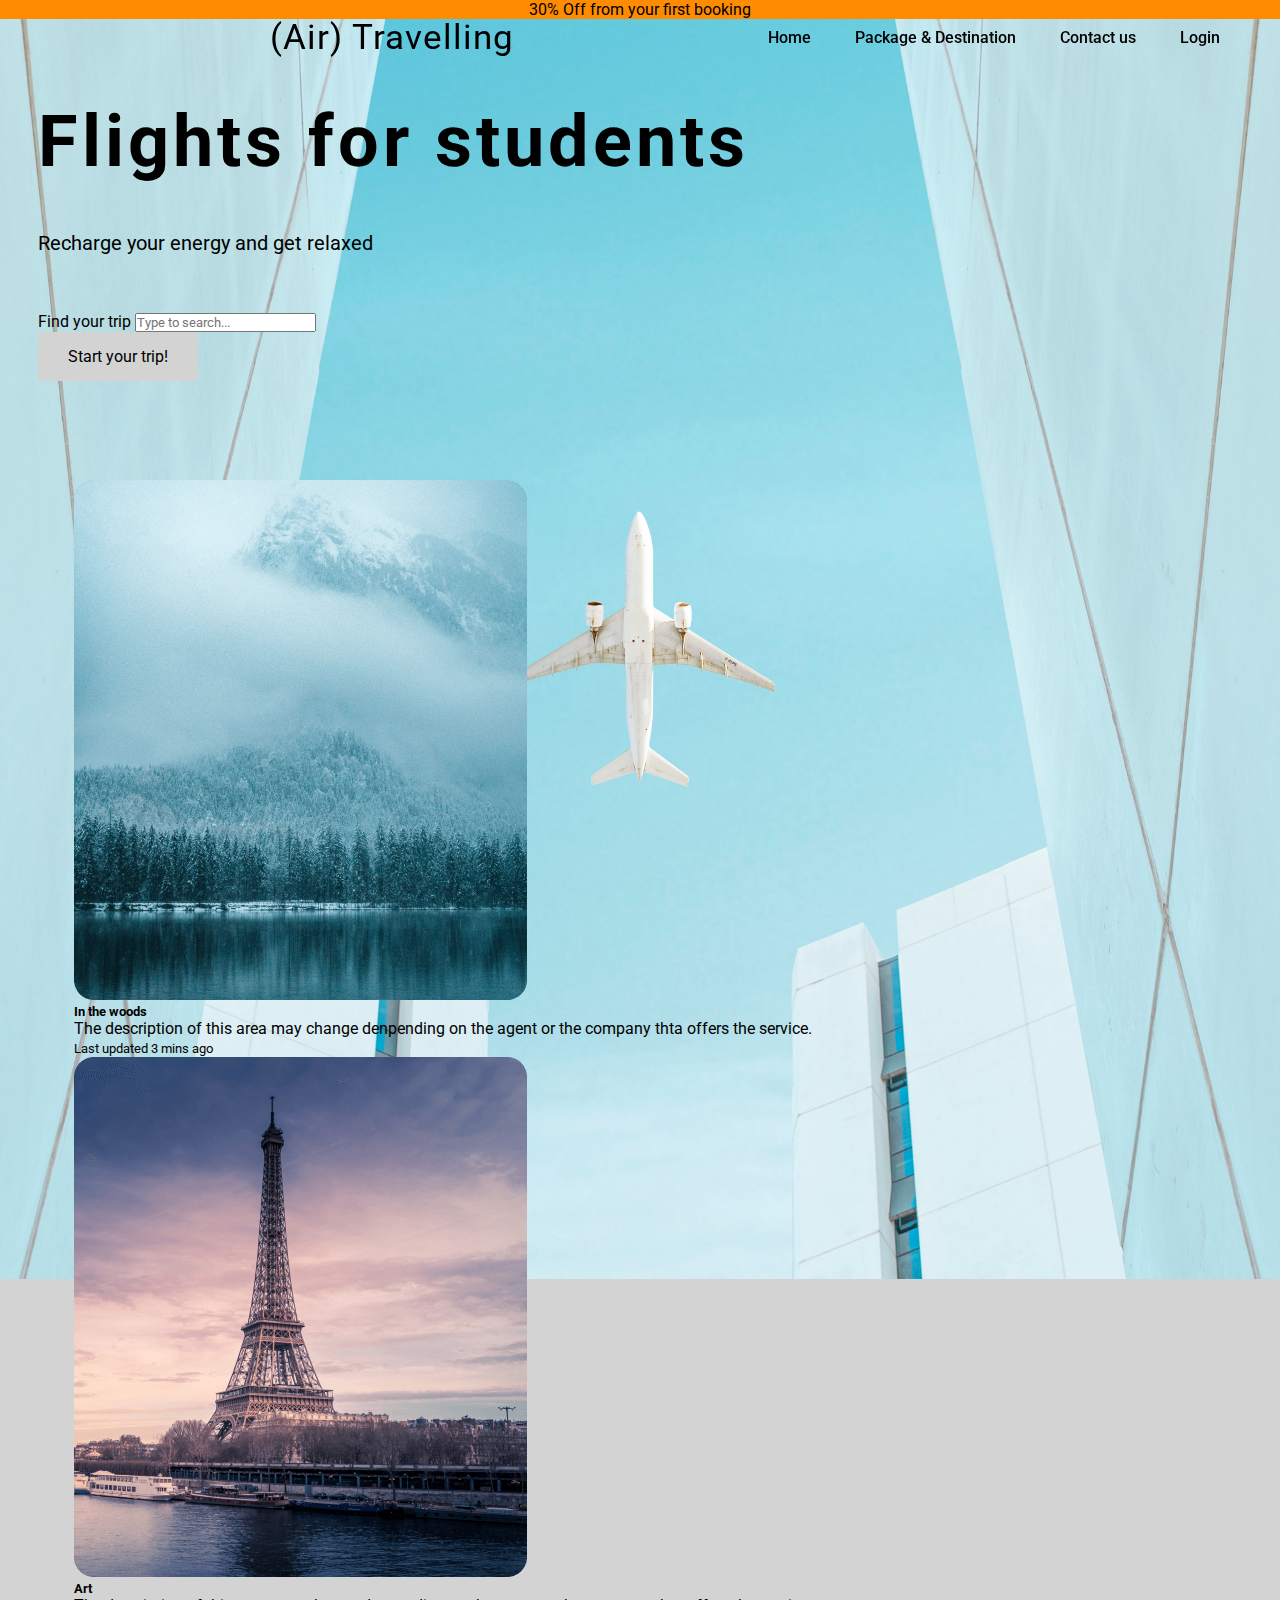
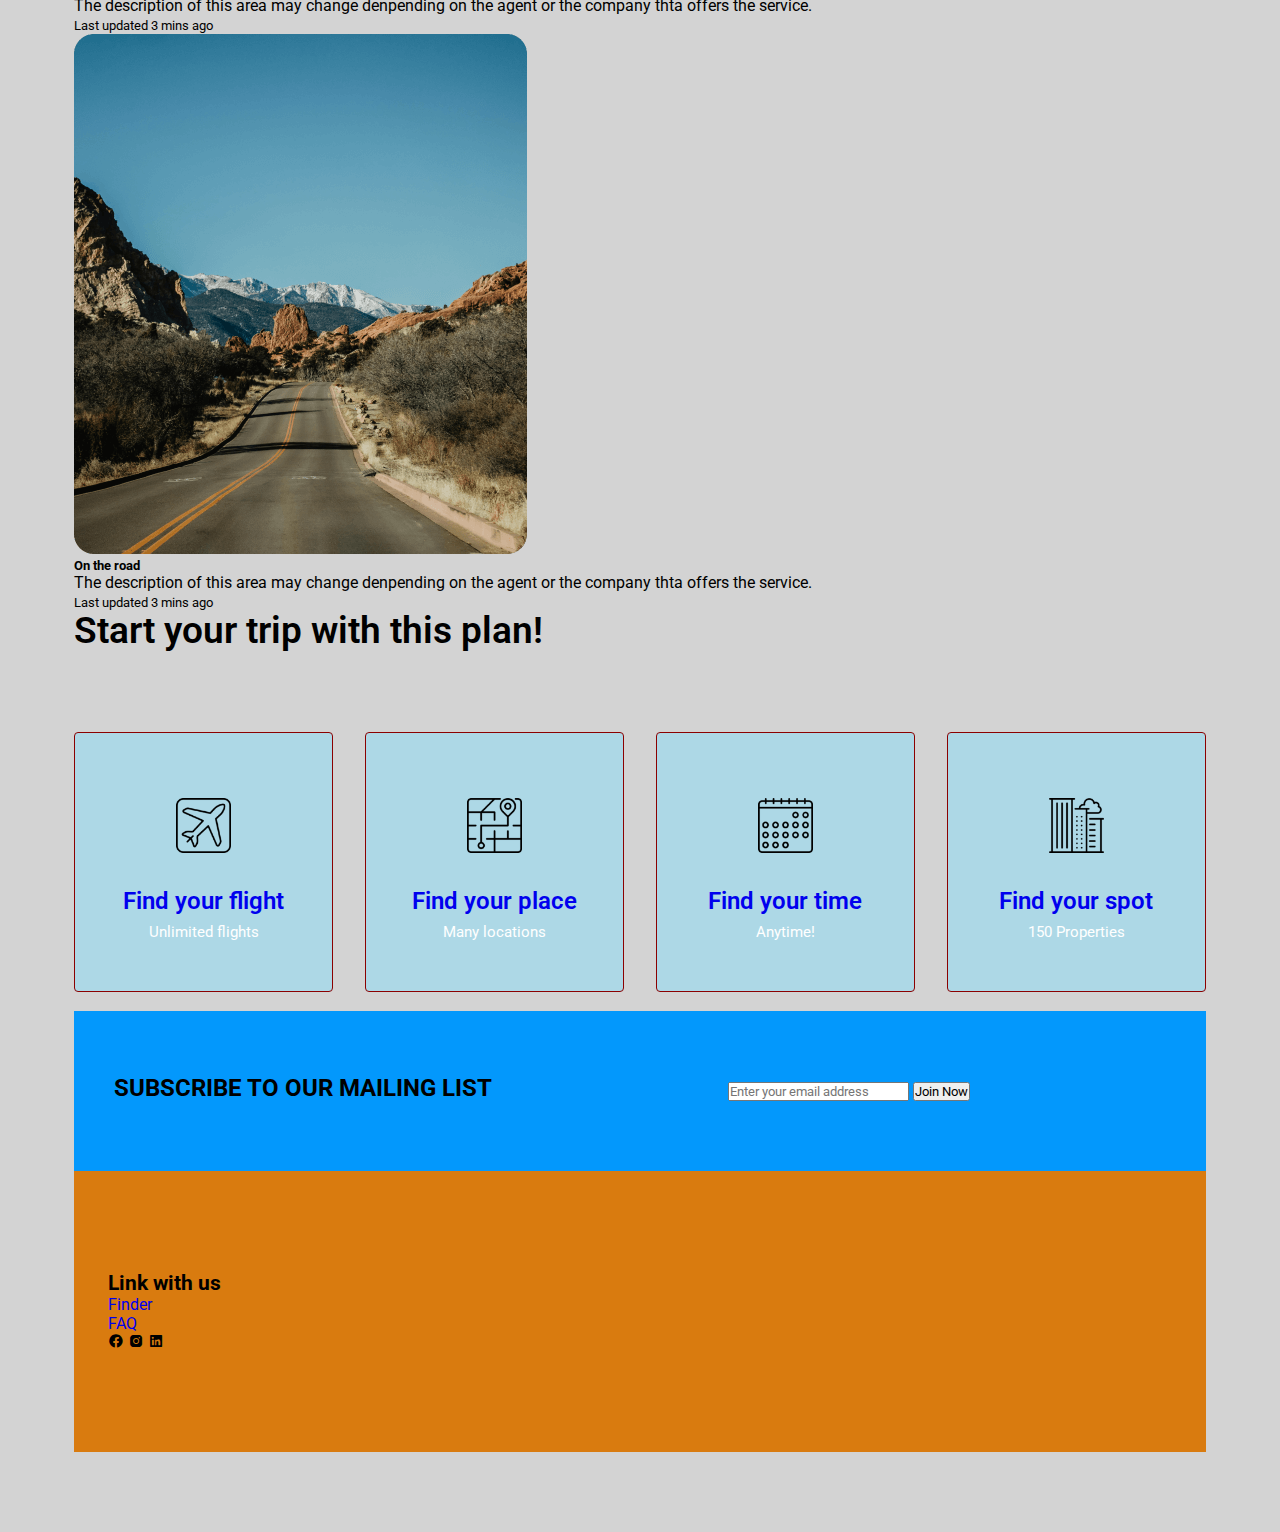
<file: index.html>
<!DOCTYPE html>
<html>
<head>
	<meta charset="utf-8">
	<meta name="viewport" content="width=device-width, initial-scale=1">
	<link rel="icon" type="image/jpg" href="images/bird_feature.jpg" /><!--Favicon bird is chosen due to a flight company-->
	<title>Student Dicounted Domestic (Air) travelling</title>
	<link rel="stylesheet" type="text/css" href="css/style.css">
    <link rel="stylesheet"href="https://unpkg.com/boxicons@latest/css/boxicons.min.css">
    <link rel="preconnect" href="https://fonts.googleapis.com">
    <link rel="preconnect" href="https://fonts.gstatic.com" crossorigin>
    <link href="https://fonts.googleapis.com/css2?family=Roboto:ital,wght@0,100;0,300;1,100;1,300;1,400;1,500&display=swap" rel="stylesheet">
    <!-- CSS only -->
    <link href="https://cdn.jsdelivr.net/npm/bootstrap@5.2.2/dist/css/bootstrap.min.css" rel="stylesheet" integrity="sha384-Zenh87qX5JnK2Jl0vWa8Ck2rdkQ2Bzep5IDxbcnCeuOxjzrPF/et3URy9Bv1WTRi" crossorigin="anonymous">


</head>
<body>

    <script src="https://cdn.jsdelivr.net/npm/bootstrap@5.2.2/dist/js/bootstrap.bundle.min.js" integrity="sha384-OERcA2EqjJCMA+/3y+gxIOqMEjwtxJY7qPCqsdltbNJuaOe923+mo//f6V8Qbsw3" crossorigin="anonymous"></script>
	<div id="promo">
        <div>30% Off from your first booking</div>
    </div>


    <header><br>
         <a href="about.html" class="logo">(Air) Travelling</a>
         <ul class="navbar">
            <li><a href="index.html">Home</a></li>
            <li><a href="package.html">Package & Destination</a></li>
            <li><a href="contactus.html">Contact us</a></li>
            <li><a href="login.html">Login</a></li>
         </ul>
    </header>
    
    <!--Home section-->


    <section class="home" id="home">
        <div class="home-text">
            <h1>Flights for students</h1><br>
            <p> Recharge your energy and get relaxed</p>
            <label for="exampleDataList" class="form-label">Find your trip</label>
             <input class="form-control" list="datalistOptions" id="exampleDataList" placeholder="Type to search...">
            <datalist id="datalistOptions">
            <option value="NSW">
            <option value="SA">
            <option value="QLD">
            <option value="VIC">
            <option value="TAS">
            <option value="WA">
            <option value="ACT">
            <option value="NT">
        </datalist><br>
            
            <a href="https://www.google.com/travel/" class="home-btn">Start your trip!</a><br><br>
        </div>


     <!--iFrames-->
  



    <!--containers-->
    <section class="container">




            <div class="card-group">
              <div class="card">
                <img src="images/img2.png" class="card-img-top" alt="...">
                <div class="card-body">
                  <h5 class="card-title">In the woods</h5>
                  <p class="card-text">The description of this area may change denpending on the agent or the company thta offers the service.</p>
                  <p class="card-text"><small class="text-muted">Last updated 3 mins ago</small></p>
                </div>
              </div>
              <div class="card">
                <img src="images/img1.png" class="card-img-top" alt="...">
                <div class="card-body">
                  <h5 class="card-title">Art</h5>
                  <p class="card-text">The description of this area may change denpending on the agent or the company thta offers the service.</p>
                  <p class="card-text"><small class="text-muted">Last updated 3 mins ago</small></p>
                </div>
              </div>
              <div class="card">
                <img src="images/img3.png" class="card-img-top" alt="...">
                <div class="card-body">
                  <h5 class="card-title">On the road</h5>
                  <p class="card-text">The description of this area may change denpending on the agent or the company thta offers the service.</p>
                  <p class="card-text"><small class="text-muted">Last updated 3 mins ago</small></p>
                </div>
              </div>
            </div>

               
                
        <div class="text">
            <h2>Start your trip with this plan!</h2>
        </div>

        <div class="row-items">
            <div class="container-box">
                <div class="container-img">
                <img src="images/plane1.png">
                </div>
                <h4><a href="https://www.google.com/travel/flights">Find your flight</a></h4>
                <p>Unlimited flights</p>
                </div>
                
                <div class="container-box">
                <div class="container-img">
                <img src="images/location2.png">
                </div>
                <h4><a href="https://www.google.com/travel/hotels?tcfs=UgRgAXgB&ts=CAESABo0ChYSEjoQUG9ydCBMaW5jb2xuLCBTQRoAEhoSFAoHCOYPEAsYHhIHCOYPEAwYARgBMgIQACoJCgU6A0FVRBoA&qs=CAE&ved=0CAAQ5JsGahcKEwiI_ouv7Jj7AhUAAAAAHQAAAAAQLA&ictx=3&rp=OAE">Find your place</a></h4>
                <p>Many locations</p>
                </div>

                
                <div class="container-box">
                <div class="container-img">
                <img src="images/time3.png">
                </div>
                <h4><a href= "https://calendar.google.com/calendar/u/0/r">Find your time</a></h4>
                <p>Anytime!</p>
                </div>

                 
                <div class="container-box">
                <div class="container-img">
                <img src="images/accomodation4.png">
                </div>
                <h4><a href= "https://www.google.com.au/maps/@-32.0294898,135.0021478,6z">Find your spot</a></h4>
                <p>150 Properties</p>
                </div>



            </div>
            
        </div><br>

<!--Footer-->
                <div class="subscribe">
                    <h2>SUBSCRIBE TO OUR MAILING LIST</h2>
                    <form action="/subscribe" method="post">
                        <input name="email" type="text" placeholder="Enter your email address">
                        <input type="submit" value="Join Now">
                    </form><br>
                </div>


        <section id="contact">
            <div class="footer">
                <div class="main">
                    <div class="list">
                        <h4>Link with us</h4>
                        <ul>
                            <li><a href="contactus.html">Finder</a></li>
                            <li><a href="about.html">FAQ</a></li>
                            <div class="social-icons">
                            <box-icon type='logo' name='facebook-circle'></box-icon>
                            <i class='bx bxl-facebook-circle'></i>
                            <box-icon type='logo' name='instagram-alt'></box-icon>
                            <i class='bx bxl-instagram-alt'></i>
                            <box-icon name='linkedin-square' type='logo' ></box-icon>
                            <i class='bx bxl-linkedin-square' ></i>  
                            </div>
                        </ul>
                    </div>
                </div>
            </div>

    </section>
   
<!--Js link-->
   <script type="text/javascript" src="js/script.js"></script> 

</body>

</html>
</file>
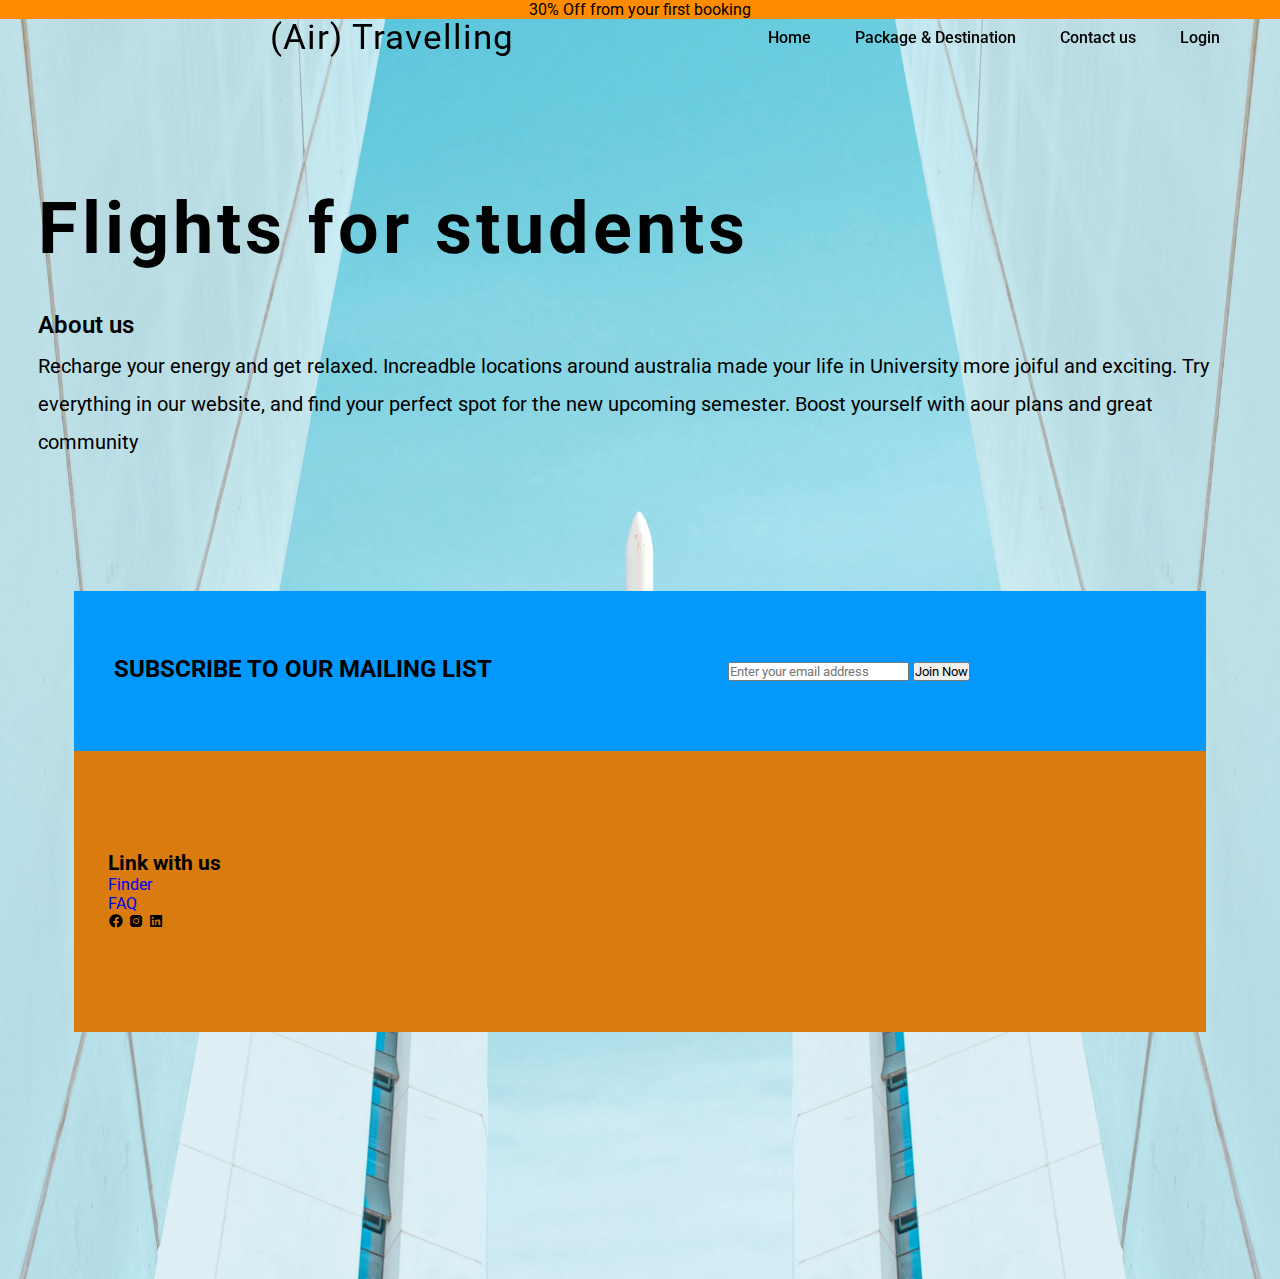
<file: about.html>
<!DOCTYPE html>
<html>
<head>
    <meta charset="utf-8">
    <meta name="viewport" content="width=device-width, initial-scale=1">
    <link rel="icon" type="image/jpg" href="images/bird_feature.jpg" /><!--Favicon bird is chosen due to a flight company-->
    <title>About</title>
    <link rel="stylesheet" type="text/css" href="css/style.css">
    <link rel="stylesheet"href="https://unpkg.com/boxicons@latest/css/boxicons.min.css">
    <link rel="preconnect" href="https://fonts.googleapis.com">
    <link rel="preconnect" href="https://fonts.gstatic.com" crossorigin>
    <link href="https://fonts.googleapis.com/css2?family=Roboto:ital,wght@0,100;0,300;1,100;1,300;1,400;1,500&display=swap" rel="stylesheet">
    <!-- CSS only -->
    <link href="https://cdn.jsdelivr.net/npm/bootstrap@5.2.2/dist/css/bootstrap.min.css" rel="stylesheet" integrity="sha384-Zenh87qX5JnK2Jl0vWa8Ck2rdkQ2Bzep5IDxbcnCeuOxjzrPF/et3URy9Bv1WTRi" crossorigin="anonymous">


</head>
<body>

    <script src="https://cdn.jsdelivr.net/npm/bootstrap@5.2.2/dist/js/bootstrap.bundle.min.js" integrity="sha384-OERcA2EqjJCMA+/3y+gxIOqMEjwtxJY7qPCqsdltbNJuaOe923+mo//f6V8Qbsw3" crossorigin="anonymous"></script>
    <div id="promo">
       <div>30% Off from your first booking</div>
    </div>
    </div>


    <header><br>
         <a href="about.html" class="logo">(Air) Travelling</a>
         <ul class="navbar">
            <li><a href="index.html">Home</a></li>
            <li><a href="package.html">Package & Destination</a></li>
            <li><a href="contactus.html">Contact us</a></li>
            <li><a href="login.html">Login</a></li>
         </ul>
    </header>
    
    <!--Home section-->


    <section class="home" id="home">
        <div class="home-text">
            <h1>Flights for students</h1><br>
            <h2>About us</h2>
            <p> Recharge your energy and get relaxed. Increadble locations around australia made your life in University more joiful and exciting. Try everything in our website, and find your perfect spot for the new upcoming semester. Boost yourself with aour plans and great community</p>


     <!--iFrames-->
  



    <!--containers-->
    <section class="container">


<!--Footer-->
                <div class="subscribe">
                    <h2>SUBSCRIBE TO OUR MAILING LIST</h2>
                    <form action="/subscribe" method="post">
                        <input name="email" type="text" placeholder="Enter your email address">
                        <input type="submit" value="Join Now">
                    </form><br>
                </div>


        <section id="contact">
            <div class="footer">
                <div class="main">
                    <div class="list">
                        <h4>Link with us</h4>
                        <ul>
                            <li><a href="contactus.html">Finder</a></li>
                            <li><a href="about.html">FAQ</a></li>
                            <div class="social-icons">
                                <box-icon type='logo' name='facebook-circle'></box-icon>
                                <i class='bx bxl-facebook-circle'></i>
                                <box-icon type='logo' name='instagram-alt'></box-icon>
                                <i class='bx bxl-instagram-alt'></i>
                                <box-icon name='linkedin-square' type='logo'></box-icon>
                                <i class='bx bxl-linkedin-square'></i>
                            </div>
                        </ul>
                    </div>
                </div>
            </div>

    </section>
   

    <!--link to js needs to be added-->
    <script type="text/javascript" src="js/script.js"></script>

</body>

</html>
</file>
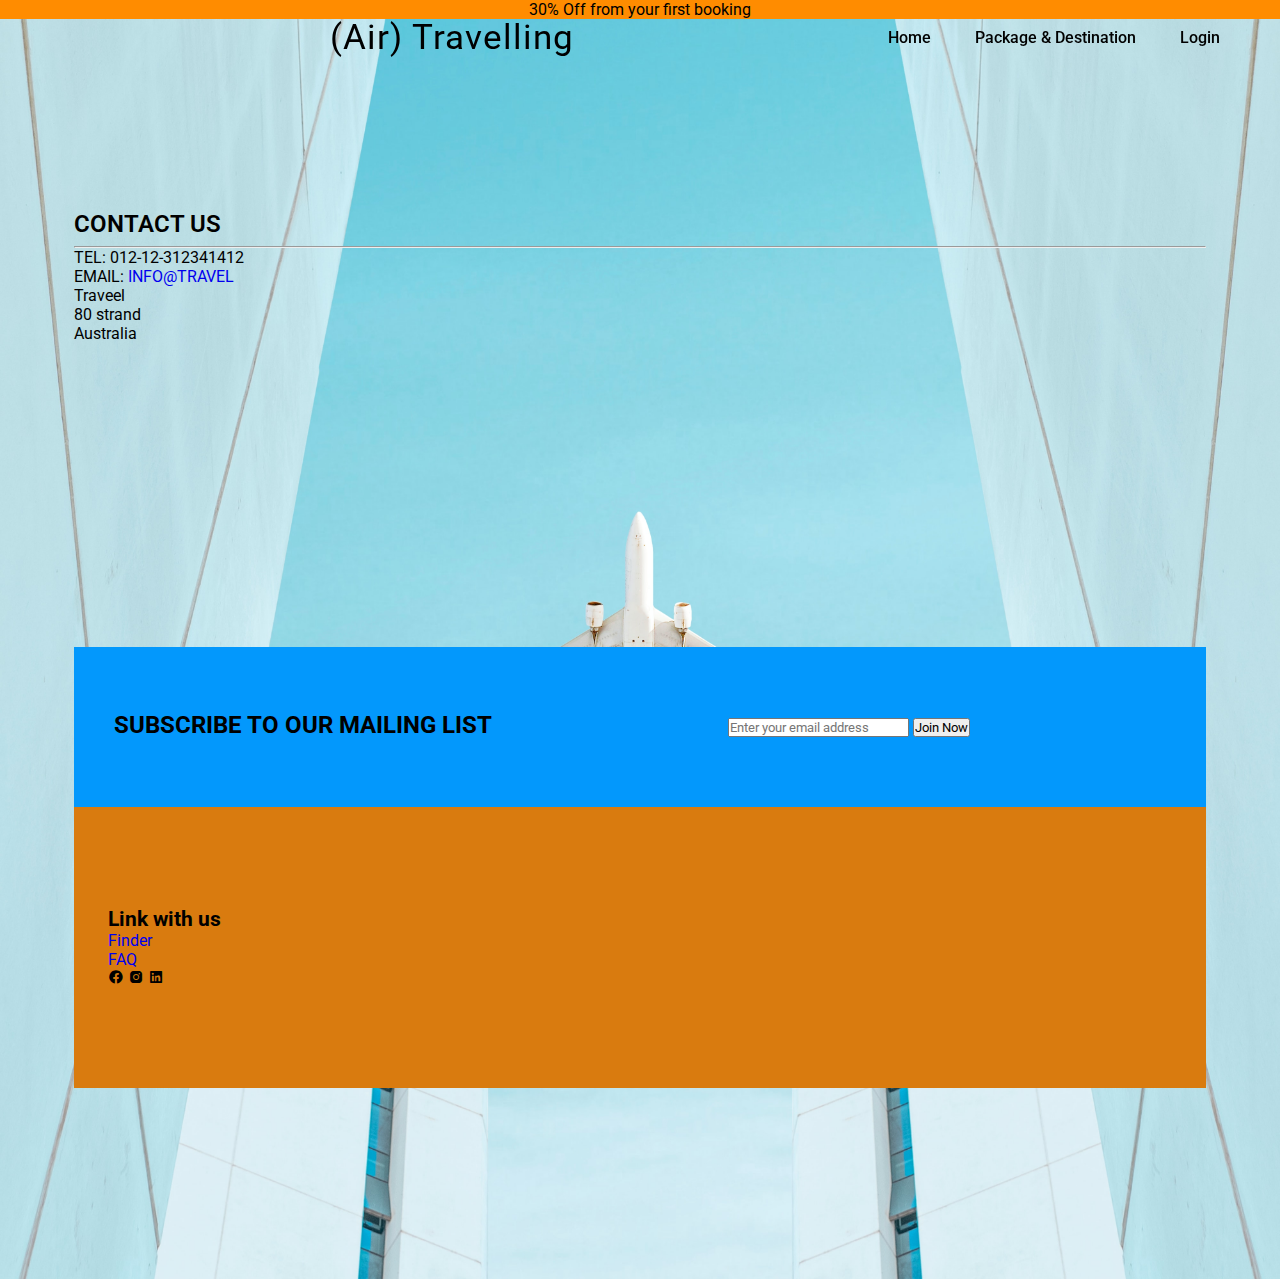
<file: contactus.html>
<!DOCTYPE html>
<html>
<head>
    <meta charset="utf-8">
    <meta name="viewport" content="width=device-width, initial-scale=1">
    <link rel="icon" type="image/jpg" href="images/bird_feature.jpg" /><!--Favicon bird is chosen due to a flight company-->
    <title>Contact us</title>
    <link rel="stylesheet" type="text/css" href="css/style.css">
    <link rel="stylesheet"href="https://unpkg.com/boxicons@latest/css/boxicons.min.css">
    <link rel="preconnect" href="https://fonts.googleapis.com">
    <link rel="preconnect" href="https://fonts.gstatic.com" crossorigin>
    <link href="https://fonts.googleapis.com/css2?family=Roboto:ital,wght@0,100;0,300;1,100;1,300;1,400;1,500&display=swap" rel="stylesheet">
    <!-- CSS only -->
    <link href="https://cdn.jsdelivr.net/npm/bootstrap@5.2.2/dist/css/bootstrap.min.css" rel="stylesheet" integrity="sha384-Zenh87qX5JnK2Jl0vWa8Ck2rdkQ2Bzep5IDxbcnCeuOxjzrPF/et3URy9Bv1WTRi" crossorigin="anonymous">


</head>
<body>

    <script src="https://cdn.jsdelivr.net/npm/bootstrap@5.2.2/dist/js/bootstrap.bundle.min.js" integrity="sha384-OERcA2EqjJCMA+/3y+gxIOqMEjwtxJY7qPCqsdltbNJuaOe923+mo//f6V8Qbsw3" crossorigin="anonymous"></script>
    <div id="promo">
    <div id="promo">
       <div>30% Off from your first booking</div>
    </div>
    </div>


    <header><br>
         <a href="about.html" class="logo">(Air) Travelling</a>

         <ul class="navbar">
            <li><a href="index.html">Home</a></li>
            <li><a href="package.html">Package & Destination</a></li>
            <li><a href="login.html">Login</a></li>
        </header>
         </ul>
    
    <!--Home section-->


    <section class="home" id="home">

    <!--containers-->
    <section class="container">

    <div id="contactus" class="clear">
        <div class="body-text">
            <div class="body">
                <h2>CONTACT  US</h2>
                <hr />
                <p>
                    TEL: 012-12-312341412
                </p>
                <p>
                    EMAIL: <a href="mailto: flightforstudents.com" class="emailLink">INFO@TRAVEL</a>
                </p>
                <p>
                    Traveel<br />
                    80 strand<br />
                    Australia<br />
                </p>
            </div>
        </div>
        <div class="body">
            <div class="ratio ratio-16x9">
            <iframe src="https://www.google.com/maps/embed?pb=!1m14!1m8!1m3!1d16059.419589604277!2d135.8311811644511!3d-34.70601852127684!3m2!1i1024!2i768!4f13.1!3m3!1m2!1s0x6aabc388061fb0b3%3A0x3005b384476d5cca!2sWinter%20Hill%20Lookout!5e0!3m2!1sen!2sau!4v1667691665257!5m2!1sen!2sau" width="400" height="300" style="border:0;" allowfullscreen="" loading="lazy" referrerpolicy="no-referrer-when-downgrade"></iframe>
</div>
        </div>
        </div>
    </div>


<!--Footer-->
                <div class="subscribe">
                    <h2>SUBSCRIBE TO OUR MAILING LIST</h2>
                    <form action="/subscribe" method="post">
                        <input name="email" type="text" placeholder="Enter your email address">
                        <input type="submit" value="Join Now">
                    </form><br>
                </div>
        <section id="contact">
            <div class="footer">
                <div class="main">
                    <div class="list">
                        <h4>Link with us</h4>
                        <ul>
                            <li><a href="contactus.html">Finder</a></li>
                            <li><a href="about.html">FAQ</a></li>
                            <div class="social-icons">
                                <box-icon type='logo' name='facebook-circle'></box-icon>
                                <i class='bx bxl-facebook-circle'></i>
                                <box-icon type='logo' name='instagram-alt'></box-icon>
                                <i class='bx bxl-instagram-alt'></i>
                                <box-icon name='linkedin-square' type='logo'></box-icon>
                                <i class='bx bxl-linkedin-square'></i>
                            </div>
                        </ul>
                    </div>
                </div>
            </div>

    </section>
   

    <!--link to js needs to be added-->
    <script type="text/javascript" src="js/script.js"></script>

</body>

</html>
</file>
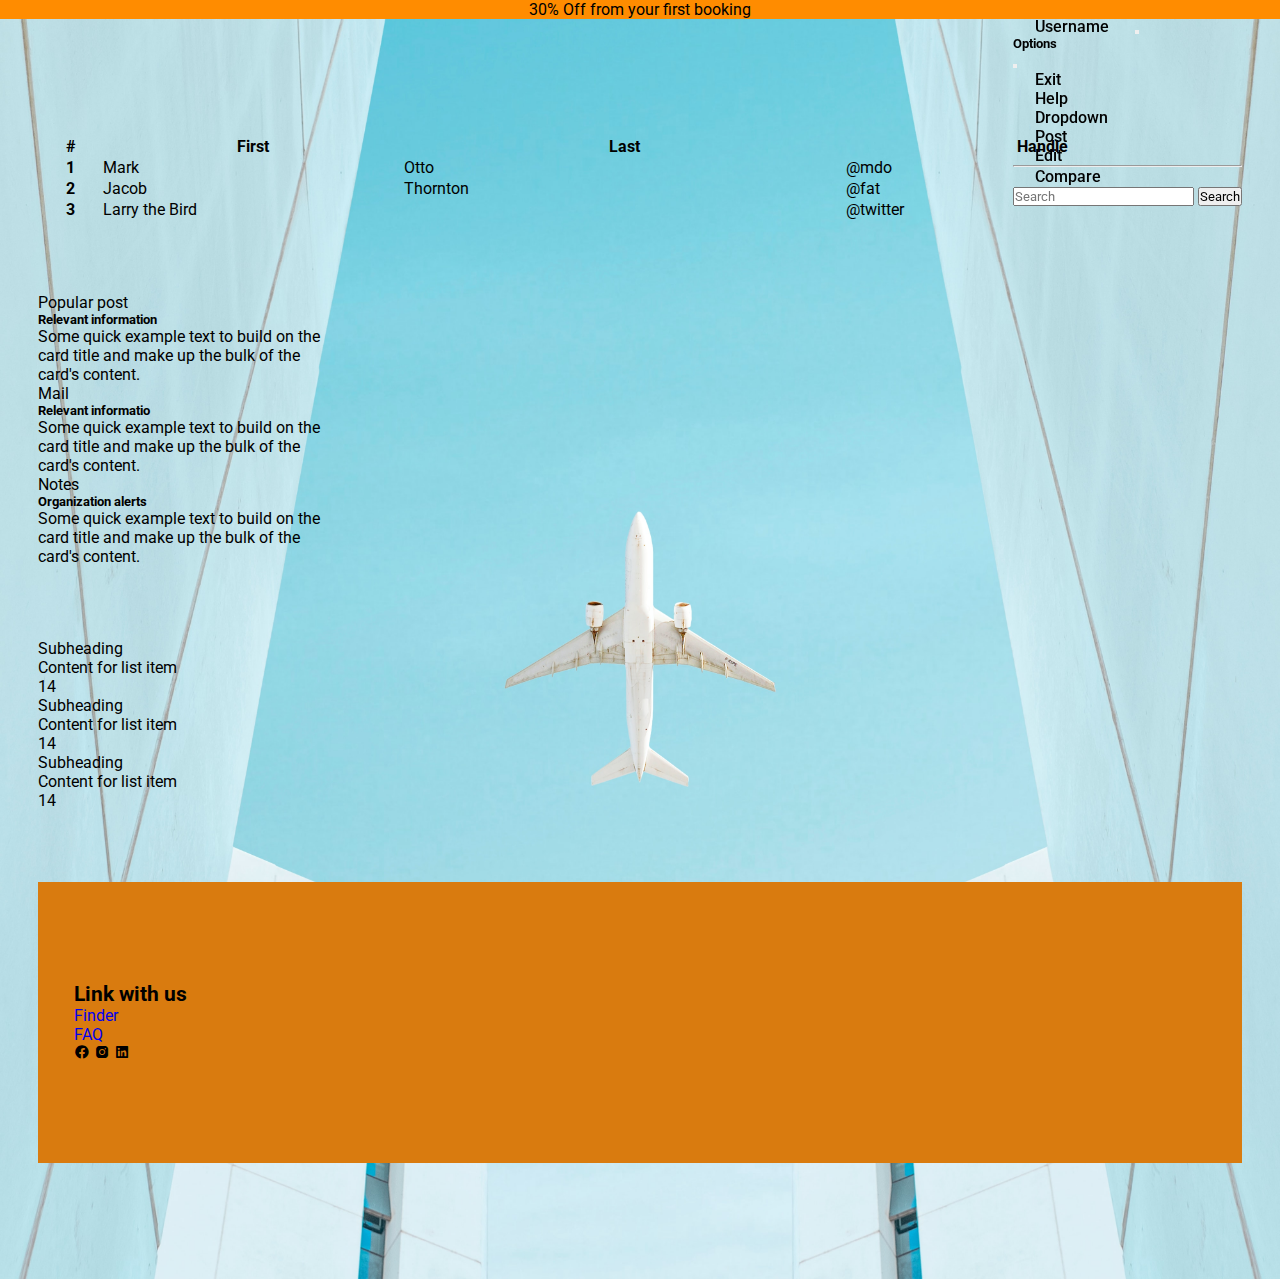
<file: dashboard.html>
<!DOCTYPE html>
<html>
<head>
	<meta charset="utf-8">
	<meta name="viewport" content="width=device-width, initial-scale=1">
	<link rel="icon" type="image/jpg" href="images/bird_feature.jpg" /><!--Favicon bird is chosen due to a flight company-->
	<title>Dashboard</title>
	<link rel="stylesheet" type="text/css" href="css/style.css">
    <link rel="stylesheet"href="https://unpkg.com/boxicons@latest/css/boxicons.min.css">
    <link rel="preconnect" href="https://fonts.googleapis.com">
    <link rel="preconnect" href="https://fonts.gstatic.com" crossorigin>
    <link href="https://fonts.googleapis.com/css2?family=Roboto:ital,wght@0,100;0,300;1,100;1,300;1,400;1,500&display=swap" rel="stylesheet">
    <!-- CSS only -->
    <link href="https://cdn.jsdelivr.net/npm/bootstrap@5.2.2/dist/css/bootstrap.min.css" rel="stylesheet" integrity="sha384-Zenh87qX5JnK2Jl0vWa8Ck2rdkQ2Bzep5IDxbcnCeuOxjzrPF/et3URy9Bv1WTRi" crossorigin="anonymous">


</head>
<body>

    <script src="https://cdn.jsdelivr.net/npm/bootstrap@5.2.2/dist/js/bootstrap.bundle.min.js" integrity="sha384-OERcA2EqjJCMA+/3y+gxIOqMEjwtxJY7qPCqsdltbNJuaOe923+mo//f6V8Qbsw3" crossorigin="anonymous"></script>
	<div id="promo">
        <div>30% Off from your first booking</div>
    </div>


    <header><br>
            <nav class="navbar">
              <div class="container-fluid">
                <a class="navbar-brand" href="#">Username</a>
                <button class="navbar-toggler" type="button" data-bs-toggle="offcanvas" data-bs-target="#offcanvasNavbar" aria-controls="offcanvasNavbar">
                  <span class="navbar-toggler-icon"></span>
                </button>
                <div class="offcanvas offcanvas-end" tabindex="-1" id="offcanvasNavbar" aria-labelledby="offcanvasNavbarLabel">
                  <div class="offcanvas-header">
                    <h5 class="offcanvas-title" id="offcanvasNavbarLabel">Options</h5>
                    <button type="button" class="btn-close" data-bs-dismiss="offcanvas" aria-label="Close"></button>
                  </div>
                  <div class="offcanvas-body">
                    <ul class="navbar-nav justify-content-end flex-grow-1 pe-3">
                      <li class="nav-item">
                        <a class="nav-link active" aria-current="page" href="index.html">Exit</a>
                      </li>
                      <li class="nav-item">
                        <a class="nav-link" href="#">Help</a>
                      </li>
                      <li class="nav-item dropdown">
                        <a class="nav-link dropdown-toggle" href="#" role="button" data-bs-toggle="dropdown" aria-expanded="false">
                          Dropdown
                        </a>
                        <ul class="dropdown-menu">
                          <li><a class="dropdown-item" href="#">Post</a></li>
                          <li><a class="dropdown-item" href="#">Edit</a></li>
                          <li>
                            <hr class="dropdown-divider">
                          </li>
                          <li><a class="dropdown-item" href="#">Compare</a></li>
                        </ul>
                      </li>
                    </ul>
                    <form class="d-flex mt-3" role="search">
                      <input class="form-control me-2" type="search" placeholder="Search" aria-label="Search">
                      <button class="btn btn-outline-success" type="submit">Search</button>
                    </form>
                  </div>
                </div>
              </div>
            </nav>
         </ul>
    </header>
    
    <!--Home section-->
<section class="home" id="home">
        <table class="table table-dark table-striped">
          <thead>
            <tr class="tablet">
              <th scope="col">#</th>
              <th scope="col">First</th>
              <th scope="col">Last</th>
              <th scope="col">Handle</th>
            </tr>
          </thead>
          <tbody>
            <tr>
              <th scope="row">1</th>
              <td>Mark</td>
              <td>Otto</td>
              <td>@mdo</td>
            </tr>
            <tr>
              <th scope="row">2</th>
              <td>Jacob</td>
              <td>Thornton</td>
              <td>@fat</td>
            </tr>
            <tr>
              <th scope="row">3</th>
              <td colspan="2">Larry the Bird</td>
              <td>@twitter</td>
            </tr>
          </tbody>
        </table>
    <div class="card-group">
        <div class="card text-bg-primary mb-3" style="max-width: 18rem;">
          <div class="card-header">Popular post</div>
          <div class="card-body">
            <h5 class="card-title">Relevant information</h5>
            <p class="card-text">Some quick example text to build on the card title and make up the bulk of the card's content.</p>
          </div>
        </div>
        <div class="card text-bg-secondary mb-3" style="max-width: 18rem;">
          <div class="card-header">Mail</div>
          <div class="card-body">
            <h5 class="card-title">Relevant informatio</h5>
            <p class="card-text">Some quick example text to build on the card title and make up the bulk of the card's content.</p>
          </div>
        </div>
        <div class="card text-bg-dark mb-3" style="max-width: 18rem;">
          <div class="card-header">Notes</div>
          <div class="card-body">
            <h5 class="card-title">Organization alerts</h5>
            <p class="card-text">Some quick example text to build on the card title and make up the bulk of the card's content.</p>
          </div>
        </div>
    </div>
     <!--iFrames-->
  
<ol class="list-group list-group-numbered">
  <li class="list-group-item d-flex justify-content-between align-items-start">
    <div class="ms-2 me-auto">
      <div class="fw-bold">Subheading</div>
      Content for list item
    </div>
    <span class="badge bg-primary rounded-pill">14</span>
  </li>
  <li class="list-group-item d-flex justify-content-between align-items-start">
    <div class="ms-2 me-auto">
      <div class="fw-bold">Subheading</div>
      Content for list item
    </div>
    <span class="badge bg-primary rounded-pill">14</span>
  </li>
  <li class="list-group-item d-flex justify-content-between align-items-start">
    <div class="ms-2 me-auto">
      <div class="fw-bold">Subheading</div>
      Content for list item
    </div>
    <span class="badge bg-primary rounded-pill">14</span>
  </li>
</ol>


    <!--containers-->



        

<!--Footer-->
               


        <section id="contact">
            <div class="footer">
                <div class="main">
                    <div class="list">
                        <h4>Link with us</h4>
                        <ul>
                            <li><a href="contactus.html">Finder</a></li>
                            <li><a href="about.html">FAQ</a></li>
                            <div class="social-icons">
                                <box-icon type='logo' name='facebook-circle'></box-icon>
                                <i class='bx bxl-facebook-circle'></i>
                                <box-icon type='logo' name='instagram-alt'></box-icon>
                                <i class='bx bxl-instagram-alt'></i>
                                <box-icon name='linkedin-square' type='logo'></box-icon>
                                <i class='bx bxl-linkedin-square'></i>
                            </div>
                        </ul>
                    </div>
                </div>
            </div>

    </section>
   
<!--Js link-->
   <script type="text/javascript" src="js/script.js"></script> 

</body>

</html>
</file>
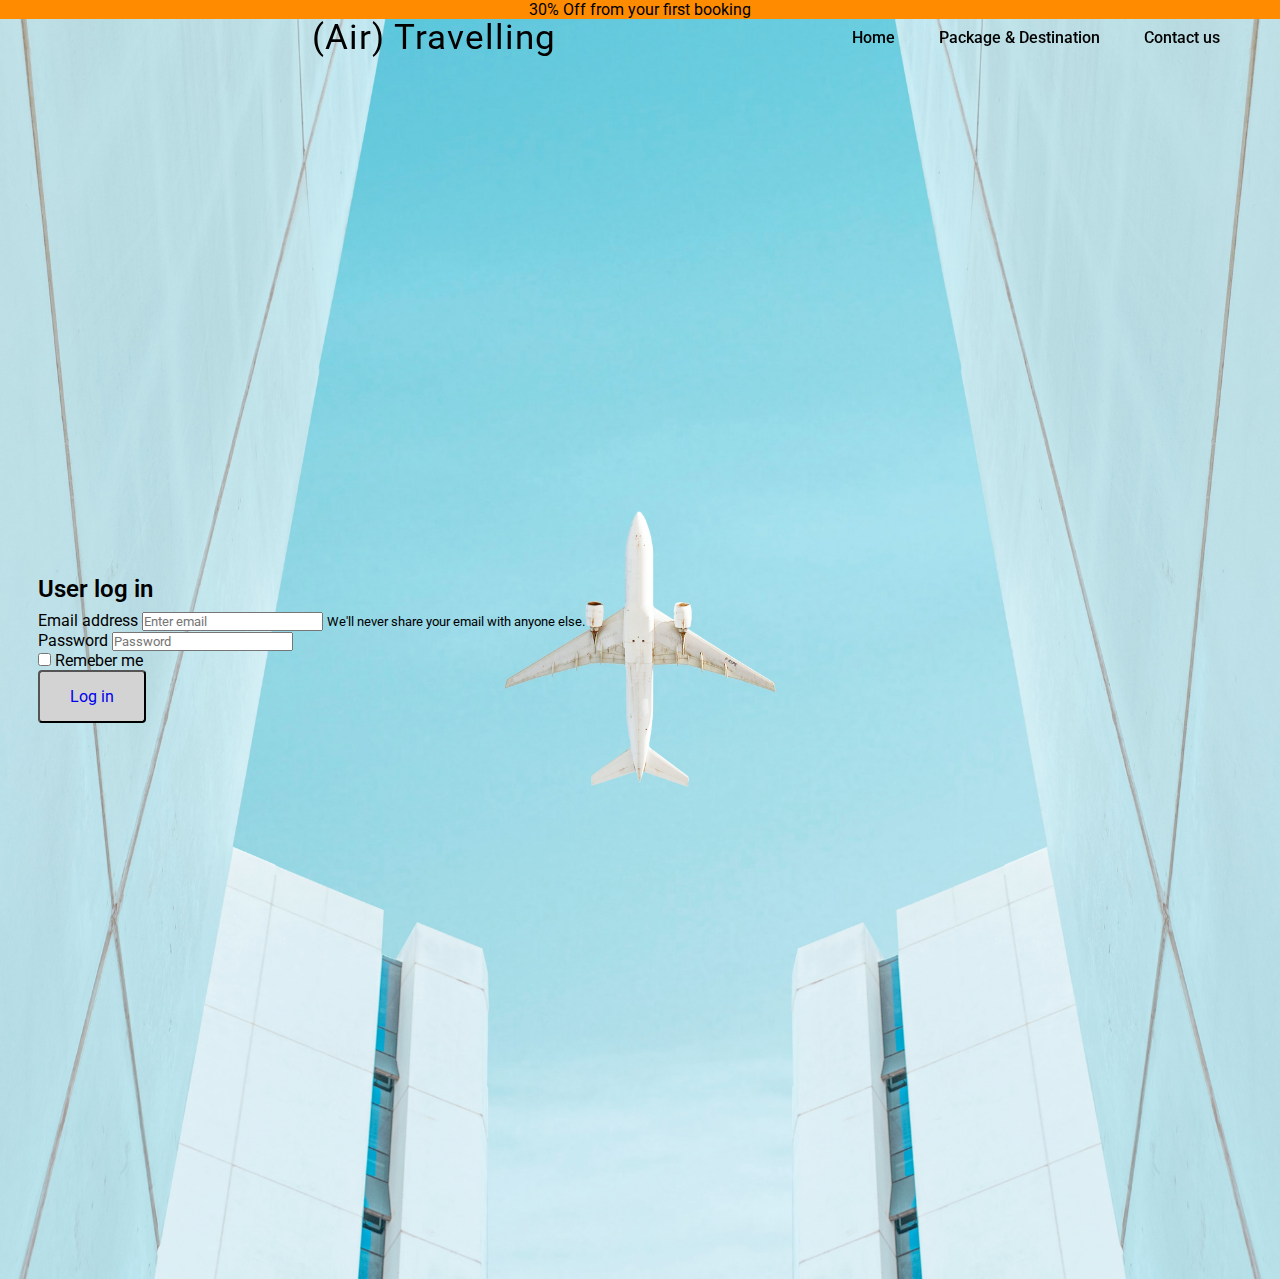
<file: login.html>
<!DOCTYPE html>
<html>
<head>
    <meta charset="utf-8">
    <meta name="viewport" content="width=device-width, initial-scale=1">
    <link rel="icon" type="image/jpg" href="images/bird_feature.jpg" /><!--Favicon bird is chosen due to a flight company-->
    <title>Log in</title>
    <link rel="stylesheet" type="text/css" href="css/style.css">
    <link rel="stylesheet"href="https://unpkg.com/boxicons@latest/css/boxicons.min.css">
    <link rel="preconnect" href="https://fonts.googleapis.com">
    <link rel="preconnect" href="https://fonts.gstatic.com" crossorigin>
    <link href="https://fonts.googleapis.com/css2?family=Roboto:ital,wght@0,100;0,300;1,100;1,300;1,400;1,500&display=swap" rel="stylesheet">
    <!-- CSS only -->
    <link href="https://cdn.jsdelivr.net/npm/bootstrap@5.2.2/dist/css/bootstrap.min.css" rel="stylesheet" integrity="sha384-Zenh87qX5JnK2Jl0vWa8Ck2rdkQ2Bzep5IDxbcnCeuOxjzrPF/et3URy9Bv1WTRi" crossorigin="anonymous">


</head>
<body>

    <script src="https://cdn.jsdelivr.net/npm/bootstrap@5.2.2/dist/js/bootstrap.bundle.min.js" integrity="sha384-OERcA2EqjJCMA+/3y+gxIOqMEjwtxJY7qPCqsdltbNJuaOe923+mo//f6V8Qbsw3" crossorigin="anonymous"></script>
    <div id="promo">
       <div>30% Off from your first booking</div>
    </div>


    <header><br>
         <a href="about.html" class="logo">(Air) Travelling</a>
         <ul class="navbar">
            <li><a href="index.html">Home</a></li>
            <li><a href="package.html">Package & Destination</a></li>
            <li><a href="contactus.html">Contact us</a></li>
         </ul>
    </header>
    
    <!--Home section-->

    <section class="home" id="home">
        <div class="container">
        <form>
            <h2>User log in</h2>
            <div class="form-group">
            <label for="exampleInputEmail1">Email address</label>
            <input type="email" class="form-control" id="exampleInputEmail1" aria-describedby="emailHelp" placeholder="Enter email">
            <small id="emailHelp" class="form-text text-muted">We'll never share your email with anyone else.</small>
          </div>
          <div class="form-group">
            <label for="exampleInputPassword1">Password</label>
            <input type="password" class="form-control" id="exampleInputPassword1" placeholder="Password">
          </div>
          <div class="form-check">
            <input type="checkbox" class="form-check-input" id="exampleCheck1">
            <label class="form-check-label" for="exampleCheck1">Remeber me</label>
          </div>
          <button type="submit" class="home-btn"><a href="dashboard.html">Log in</a></button>
        </form>
        </div>
        

   

    <!--link to js needs to be added-->
    <script type="text/javascript" src="js/script.js"></script>

</body>

</html>
</file>
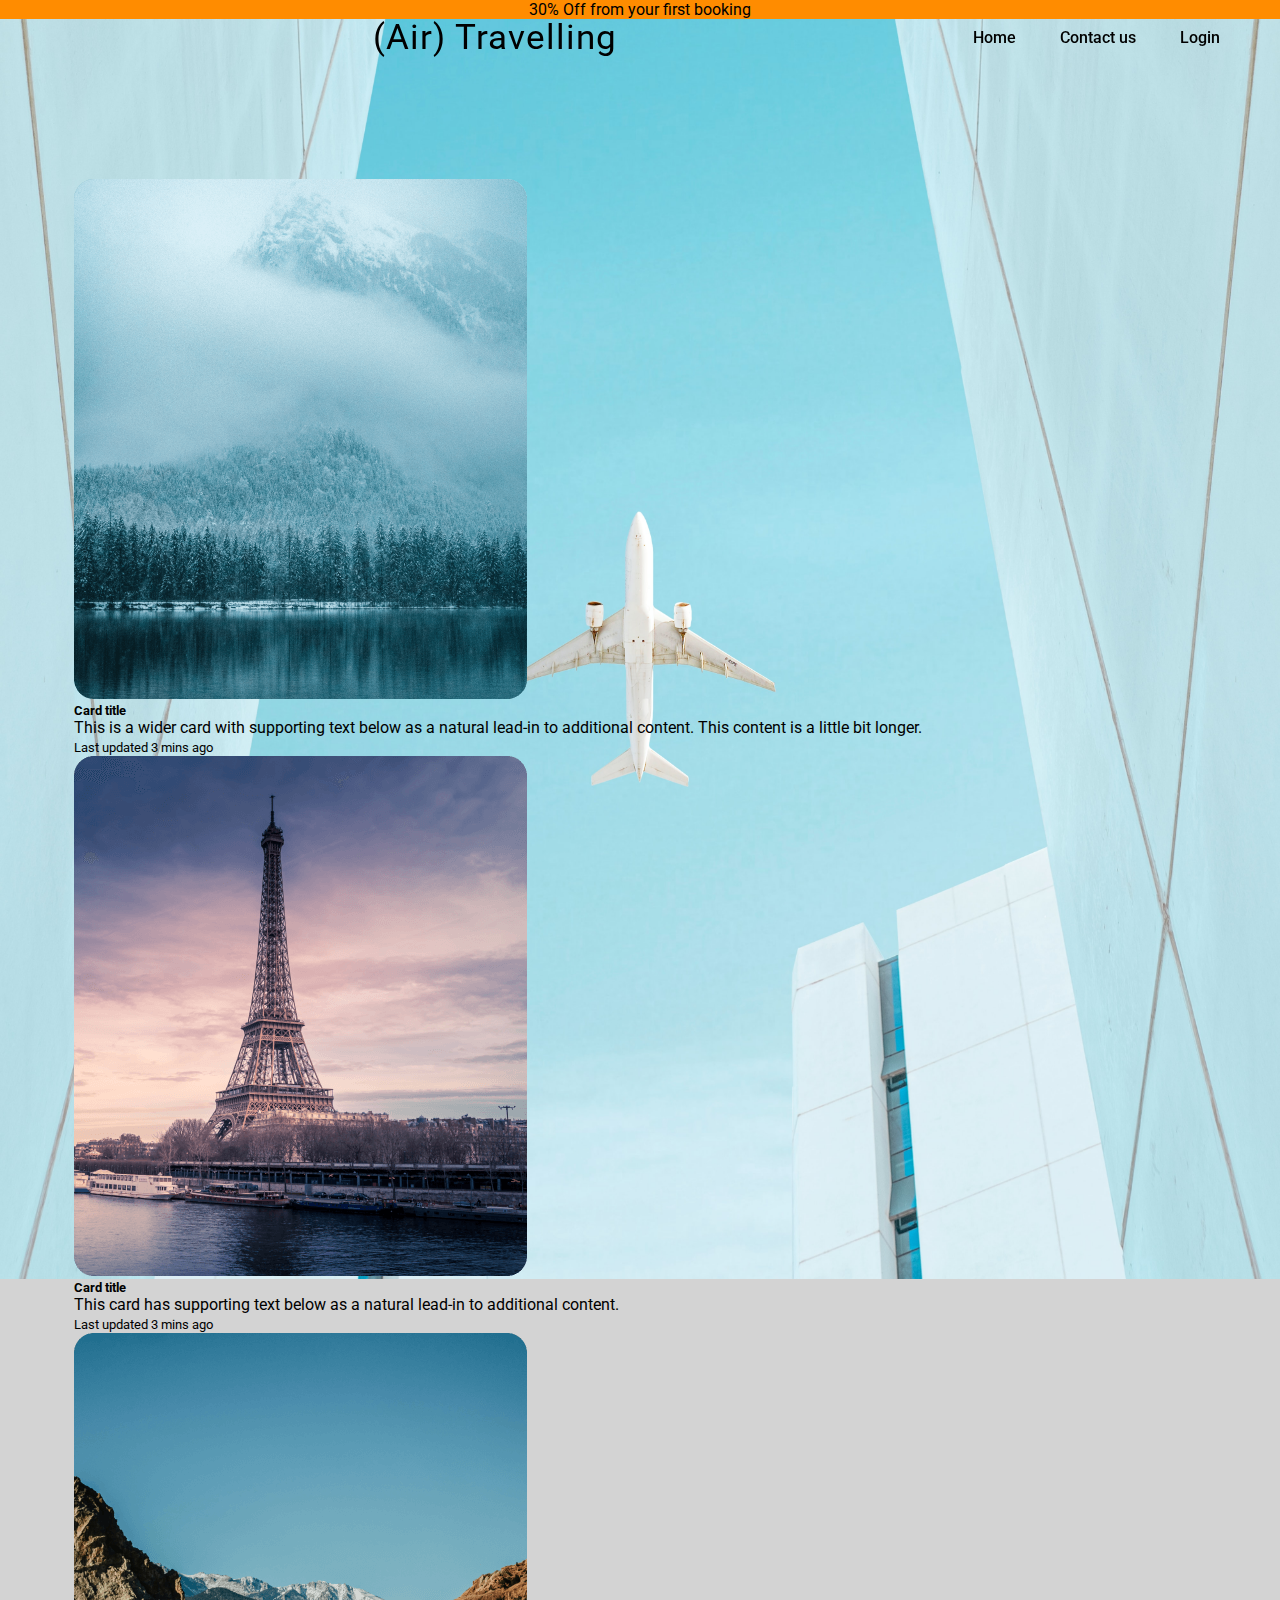
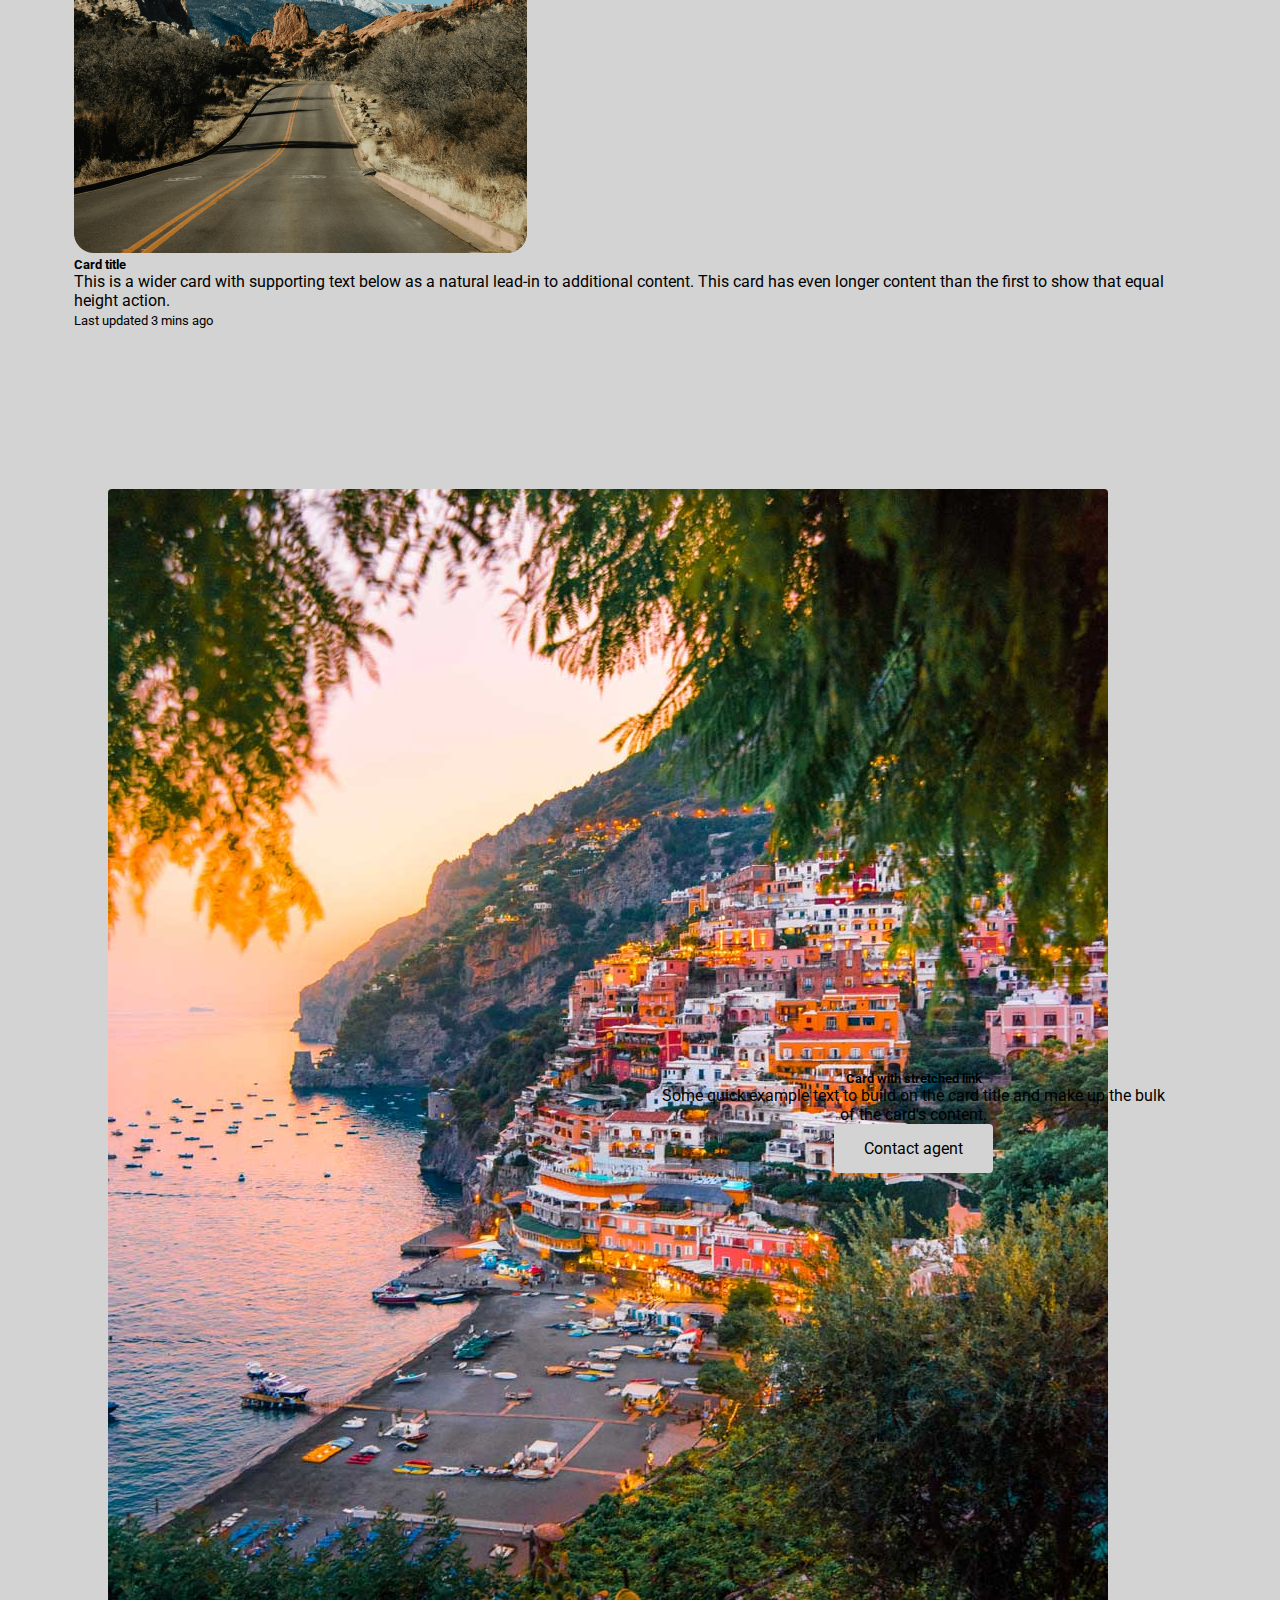
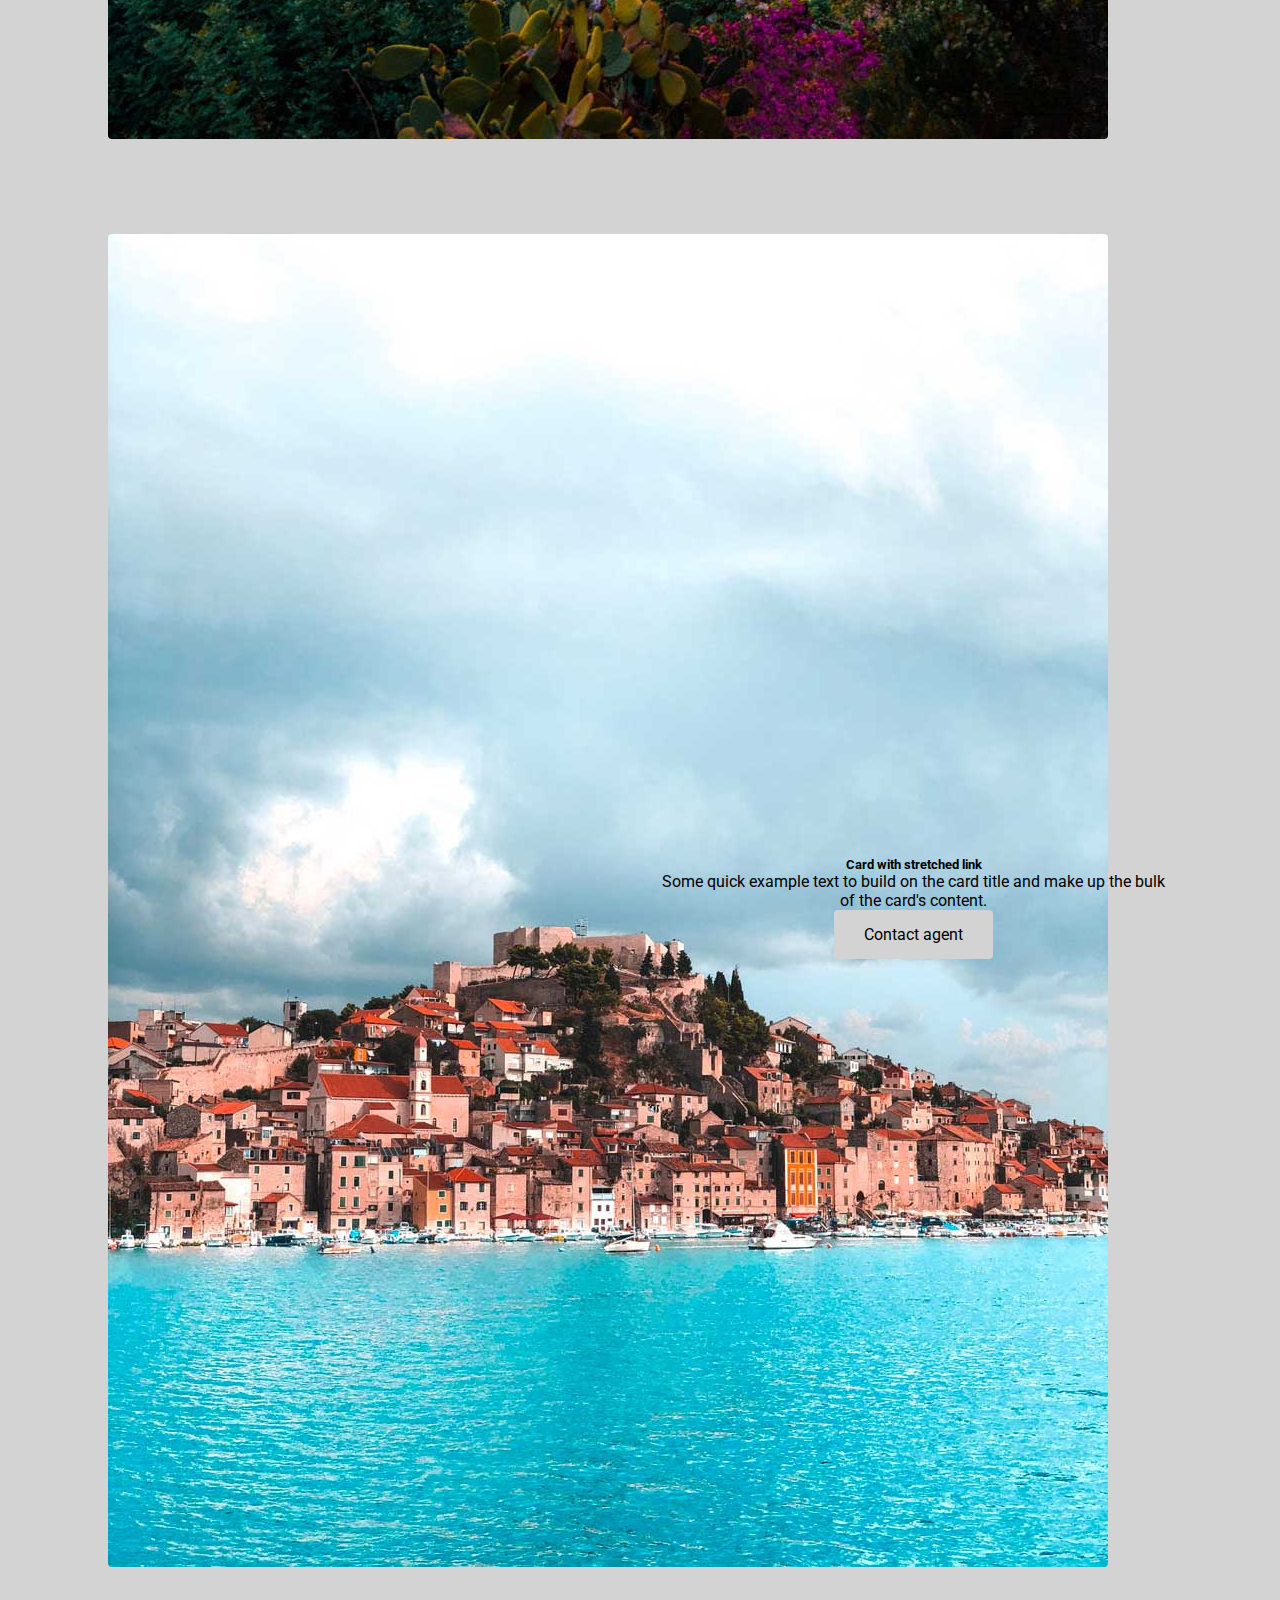
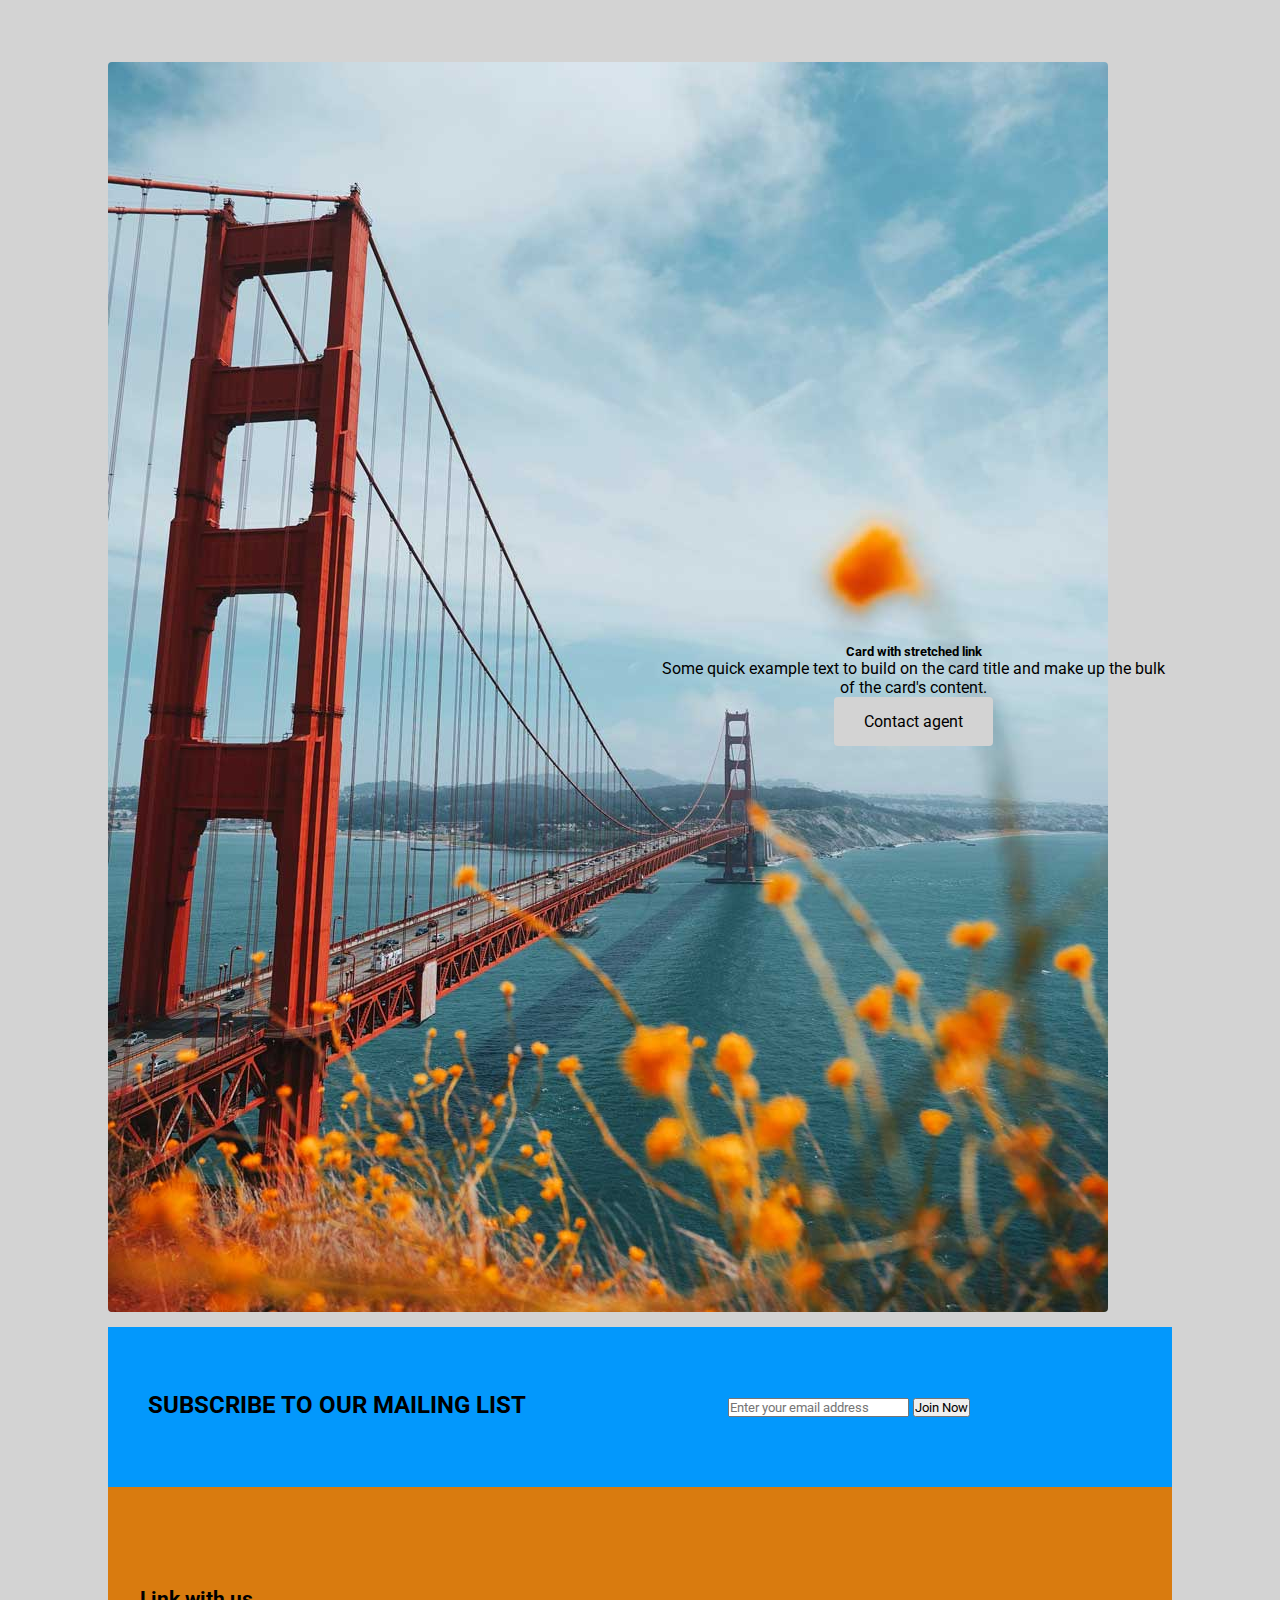
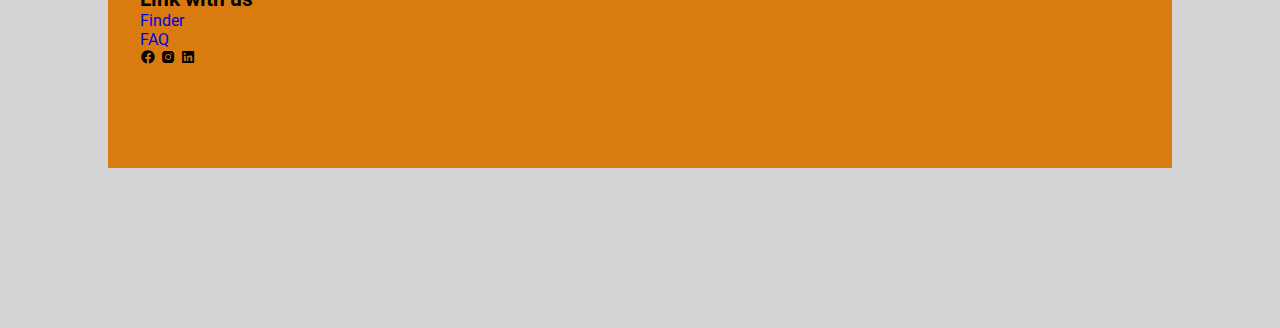
<file: package.html>
<!DOCTYPE html>
<html>
<head>
    <meta charset="utf-8">
    <meta name="viewport" content="width=device-width, initial-scale=1">
    <link rel="icon" type="image/jpg" href="images/bird_feature.jpg" /><!--Favicon bird is chosen due to a flight company-->
    <title>Pachage</title>
    <link rel="stylesheet" type="text/css" href="css/style.css">
    <link rel="stylesheet"href="https://unpkg.com/boxicons@latest/css/boxicons.min.css">
    <link rel="preconnect" href="https://fonts.googleapis.com">
    <link rel="preconnect" href="https://fonts.gstatic.com" crossorigin>
    <link href="https://fonts.googleapis.com/css2?family=Roboto:ital,wght@0,100;0,300;1,100;1,300;1,400;1,500&display=swap" rel="stylesheet">
    <!-- CSS only -->
    <link href="https://cdn.jsdelivr.net/npm/bootstrap@5.2.2/dist/css/bootstrap.min.css" rel="stylesheet" integrity="sha384-Zenh87qX5JnK2Jl0vWa8Ck2rdkQ2Bzep5IDxbcnCeuOxjzrPF/et3URy9Bv1WTRi" crossorigin="anonymous">


</head>
<body>

    <script src="https://cdn.jsdelivr.net/npm/bootstrap@5.2.2/dist/js/bootstrap.bundle.min.js" integrity="sha384-OERcA2EqjJCMA+/3y+gxIOqMEjwtxJY7qPCqsdltbNJuaOe923+mo//f6V8Qbsw3" crossorigin="anonymous"></script>
    <div id="promo">
        <div>30% Off from your first booking</div>
    </div>


    <header><br>
         <a href="about.html" class="logo">(Air) Travelling</a>
         <ul class="navbar">
            <li><a href="index.html">Home</a></li>
            <li><a href="contactus.html">Contact us</a></li>
            <li><a href="login.html">Login</a></li>
         </ul>
    </header>
    
    <!--Home section-->


    <section class="home" id="home">

    <!--containers-->
    <section class="container">
            <div class="card-group">
              <div class="card">
                <img src="images/img2.png" class="card-img-top" alt="...">
                <div class="card-body">
                  <h5 class="card-title">Card title</h5>
                  <p class="card-text">This is a wider card with supporting text below as a natural lead-in to additional content. This content is a little bit longer.</p>
                  <p class="card-text"><small class="text-muted">Last updated 3 mins ago</small></p>
                </div>
              </div>
              <div class="card">
                <img src="images/img1.png" class="card-img-top" alt="...">
                <div class="card-body">
                  <h5 class="card-title">Card title</h5>
                  <p class="card-text">This card has supporting text below as a natural lead-in to additional content.</p>
                  <p class="card-text"><small class="text-muted">Last updated 3 mins ago</small></p>
                </div>
              </div>
              <div class="card">
                <img src="images/img3.png" class="card-img-top" alt="...">
                <div class="card-body">
                  <h5 class="card-title">Card title</h5>
                  <p class="card-text">This is a wider card with supporting text below as a natural lead-in to additional content. This card has even longer content than the first to show that equal height action.</p>
                  <p class="card-text"><small class="text-muted">Last updated 3 mins ago</small></p>
                </div>
              </div>
            </div>

<!--Posible options-->
 <section class="container">
    <div class="card-group">

            <div class="card1" style="flex: 40rem;">
              <img src="images/img-1.jpg" class="card-img-top" alt="...">
              <div class="card-body">
                <h5 class="card-title">Card with stretched link</h5>
                <p class="card-text">Some quick example text to build on the card title and make up the bulk of the card's content.</p>
                <a href="#" class="home-btn">Contact agent</a>
              </div>
            </div>

               <div class="card1" style="flex: 40rem;">
              <img src="images/img-4.jpg" class="card-img-top" alt="...">
              <div class="card-body">
                <h5 class="card-title">Card with stretched link</h5>
                <p class="card-text">Some quick example text to build on the card title and make up the bulk of the card's content.</p>
                <a href="#" class="home-btn">Contact agent</a>
              </div>
            </div>

             <div class="card1" style="flex: 40rem;">
              <img src="images/img-3.jpg" class="card-img-top" alt="...">
              <div class="card-body">
                <h5 class="card-title">Card with stretched link</h5>
                <p class="card-text">Some quick example text to build on the card title and make up the bulk of the card's content.</p>
                <a href="#" class="home-btn">Contact agent</a>
              </div>
            </div>
        </div>

<!--Footer-->
                <div class="subscribe">
                    <h2>SUBSCRIBE TO OUR MAILING LIST</h2>
                    <form action="/subscribe" method="post">
                        <input name="email" type="text" placeholder="Enter your email address">
                        <input type="submit" value="Join Now">
                    </form><br>
                </div>
        <section id="contact">
            <div class="footer">
                <div class="main">
                    <div class="list">
                        <h4>Link with us</h4>
                        <ul>
                            <li><a href="contactus.html">Finder</a></li>
                            <li><a href="about.html">FAQ</a></li>
                            <div class="social-icons">
                                <box-icon type='logo' name='facebook-circle'></box-icon>
                                <i class='bx bxl-facebook-circle'></i>
                                <box-icon type='logo' name='instagram-alt'></box-icon>
                                <i class='bx bxl-instagram-alt'></i>
                                <box-icon name='linkedin-square' type='logo'></box-icon>
                                <i class='bx bxl-linkedin-square'></i>
                            </div>
                        </ul>
                    </div>
                </div>
            </div>

    </section>
   

    <!--link to js needs to be added-->
    <script type="text/javascript" src="js/script.js"></script>

</body>

</html>
</file>
<file: css/style.css>
*{
	padding: 0;
	margin: 0;
	box-sizing: border-box;
	font-family: 'Roboto', sans-serif;
	text-decoration: none;
	list-style: none;
	scroll-behavior: smooth;

}

:root{
	--dg-color: lightgray;
    --text-color: dark;
    --second-color: white;
    --main-color: dark;
    --big-font: 6rem;
    --h2-font: 3rem;
    --p-font: 1.1rem;
}

/*top and footer promo*/

#promo,
#subscribe,
#footer {
    text-align: center;
    color: dark;
    min-width: 100px;
}
#promo {
    background-color: darkorange;
}


body{
    background: var(--dg-color);
    color: var(--text-color);
}




header{
    position: fixed;
    top: 0;
    right: 0;
    width: 100%;
    z-index: 1000;
    display: flex;
    align-items: center;
    justify-content: space-between;
    background: repeating-radial-gradient();
    padding: 30px 18%;
    transition: ease .40s;
}
.logo{
    font-size: 35px;
    font-weight: 600px;
    letter-spacing: 1px;
    color: var(--text-color);

}
.navbar{
    display: flex;
}
/*give spacing for the menus headers*/
.navbar a{
    color: var(--text-color);
    font-size: var(--p-font);
    font-weight: 500;
    padding: 10px 22px;
    border-radius: 4px;
    transition: ease .40s;
}

.navbar a:hover{
    background: var(--dg-color);
    color: var(--text-color);
    box-shadow: 5px 10px 30px rgb(85, 85, 85 /20%);
    border-radius: 4px;
}



/* section size*/
section{
    padding: 80px 18%;
}

.home{
    position: relative;
    width: 100%;
    height: 140vh;
    background: url(../images/flight-1.jpg);
    background-size: cover;
    background-position: center;
    display: grid;
    grid-template-columns: repeat(1, 1fr);
    align-items: center;
}
.home-text h1{
    font-size: var(--big-font);
    line-height: 1.2;
    color: var(--bg-color);
    font-family: 'Roboto', sans-serif;
    letter-spacing: 4px;
    margin-bottom: 20px;
}

.home-text p{
    color: black;
    font-size: 20px;
    font-weight: 400px;
    line-height: 38px;
    margin-bottom: 50px;
}

.home-btn{
    display: inline-block;
    font-size: 16px;
    padding: 15px 30px;
    background: lightgray;
    color: var(--main-color);
    border-radius: 4px;
    transition: ease .40s;
}

/* Transform buttom*/
.home-btn:hover{
    background: var(--bg-color);
    transform: scale3d(1.0, 2.0, 1.0);
}
/* header background color*/
header.sticky{
    background: white;
    padding: 10px 18%;
    box-shadow: rgba(33, 35, 38, 0.1) 0px 10px 10px -10px;
}

.sticky .logo{
    background: var(--main-color);
    color: var(--text-color);
}

.sticky .navbar a{
    color: var(--text-color);
}



.text h2{
    font-size: var(--h2-font);
    line-height: 1.1;
}

/*icons location*/
.row-items{
    display: grid;
    grid-template-columns: repeat(auto-fit, minmax(250px, auto));
    grid-gap: 2rem;
    align-items: center;
    text-align: center;
    margin-top: 5rem;
}

.container-box{
    background: lightblue;
    border: 1px solid darkred;
    padding: 50px 10px;
    border-radius: 4px;
    transition: all 1s ease 0s;
    cursor: pointer;
} 
.container-img img{
    height: 85px;
    width: 85px;
    padding: 15px;
    border-radius: 4px;
    margin-bottom: 15px;
    cursor: pointer;
}

.container-box h4, h2{
    font-size: 24px;
    font-weight: 600;
    margin-bottom: 8px;
}

.container-box p{
    font-size: 15px;
    color: var(--second-color);
}

.container .card1{
    display: grid;
    grid-template-columns: repeat(auto-fit, minmax(250px, auto));
    grid-gap: 2rem;
    align-items: center;
    text-align: center;
    margin-top: 5rem;
}

.container .card1 img{
    border-radius: 4px;
    margin-bottom: 15px;
    cursor: pointer;
}

.subscribe {
    background: var(--dg-color);
    color: var(--text-color);
    height: 160px;
    padding-left: 40px;
}
    .subscribe h2 {
        margin: 15px 0 20px 0;
        color: dark;
        font-size: 24px;
        font-family: 'Roboto', sans-serif;
        font-weight: bold;
    }

.subscribe{
    background:#0398fc;
    display: flex;
    flex-wrap: wrap;
    align-items: center;
    justify-content: space-between;
    grid-gap: 3rem;
}

.subscribe form input{
    transform: scale3d(1.0, 1.0, 1.0);
}

#contact{
    background: #d97b0f;
}

.main{
    display: flex;
    flex-wrap: wrap;
}

.footer{
    padding: 20px 0;
}

.list{
    width: 25%;
}

.list h4{
    font-size: 21px;
    color: var(--text-color);
}

    @media(max-width: 1400px){
        header{
            padding: 17px 3%;
            transition: .2s;
        }
        header.sticky{
            padding: 10px 3%;
            transition: .2s;
        }
        section{
            padding: 80px 3%;
            transition: .2s;
        }
        :root{

        --big-font: 4.5rem;
        --h2-font: 2.3rem;
        --p-font: 1rem;  
        transition: .2s;
        }

}
</file>
